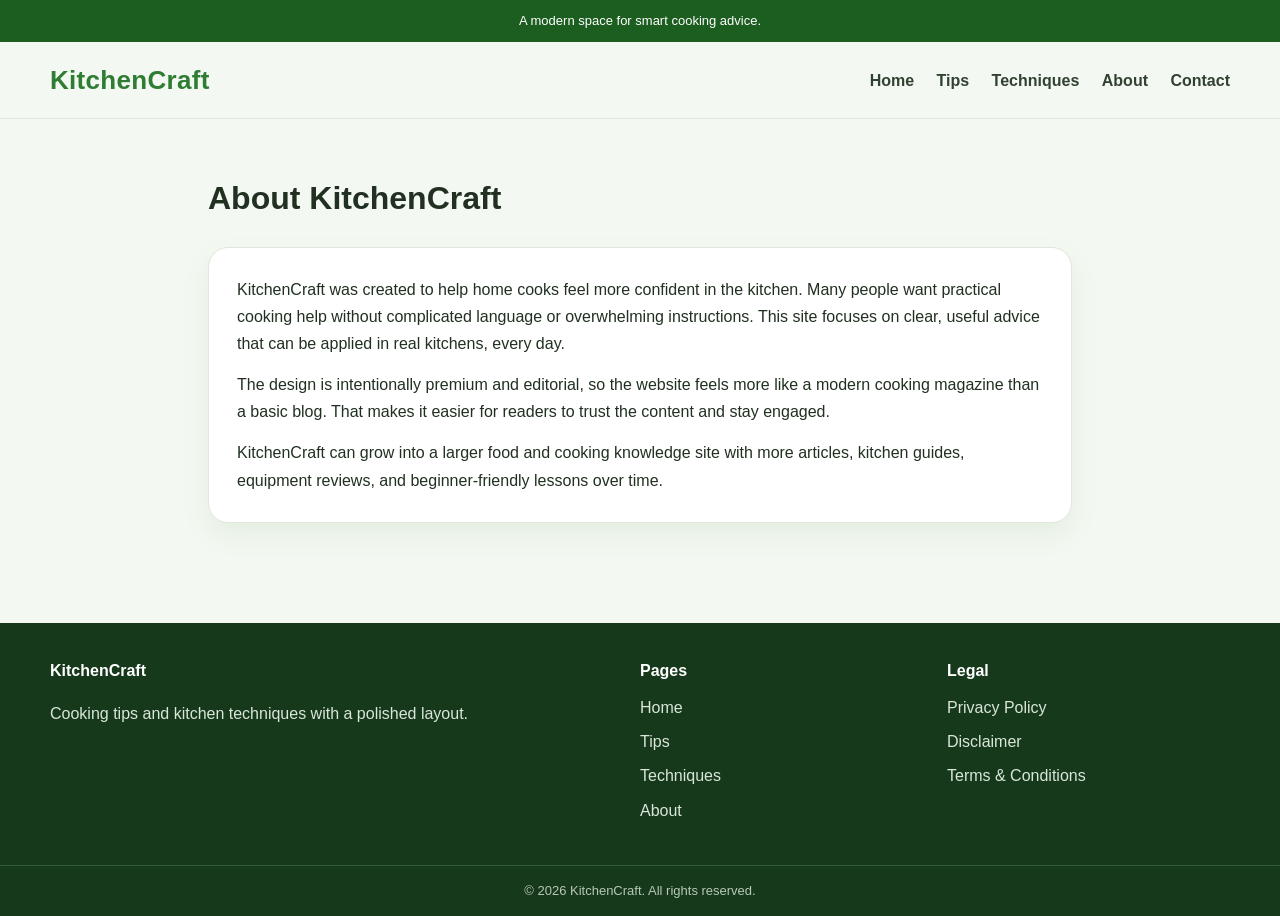
<file: public/about.html>
<!DOCTYPE html>
<html lang="en">
<head>
  <meta charset="UTF-8" />
  <meta name="viewport" content="width=device-width, initial-scale=1.0" />
  <title>About | KitchenCraft</title>
  <meta name="description" content="Learn more about KitchenCraft and our mission to share useful cooking advice." />
  <meta name="robots" content="index, follow" />
  <link rel="canonical" href="https://example.com/about.html" />
  <link rel="stylesheet" href="assets/css/style.css" />
</head>
<body>
  <div class="topbar">A modern space for smart cooking advice.</div>

  <header>
    <div class="container nav">
      <a class="logo" href="/">KitchenCraft</a>
      <nav class="menu">
        <a href="/">Home</a>
        <a href="tips.html">Tips</a>
        <a href="techniques.html">Techniques</a>
        <a href="about.html">About</a>
        <a href="contact.html">Contact</a>
      </nav>
    </div>
  </header>

  <main class="page">
    <h1>About KitchenCraft</h1>
    <div class="content">
      <p>KitchenCraft was created to help home cooks feel more confident in the kitchen. Many people want practical cooking help without complicated language or overwhelming instructions. This site focuses on clear, useful advice that can be applied in real kitchens, every day.</p>
      <p>The design is intentionally premium and editorial, so the website feels more like a modern cooking magazine than a basic blog. That makes it easier for readers to trust the content and stay engaged.</p>
      <p>KitchenCraft can grow into a larger food and cooking knowledge site with more articles, kitchen guides, equipment reviews, and beginner-friendly lessons over time.</p>
    </div>
  </main>

  <footer>
    <div class="container footer-grid">
      <div>
        <h4>KitchenCraft</h4>
        <p>Cooking tips and kitchen techniques with a polished layout.</p>
      </div>
      <div>
        <h4>Pages</h4>
        <a href="/">Home</a>
        <a href="tips.html">Tips</a>
        <a href="techniques.html">Techniques</a>
        <a href="about.html">About</a>
      </div>
      <div>
        <h4>Legal</h4>
        <a href="privacy-policy.html">Privacy Policy</a>
        <a href="disclaimer.html">Disclaimer</a>
        <a href="terms.html">Terms & Conditions</a>
      </div>
    </div>
    <div class="copyright">© 2026 KitchenCraft. All rights reserved.</div>
  </footer>
</body>
</html>
</file>
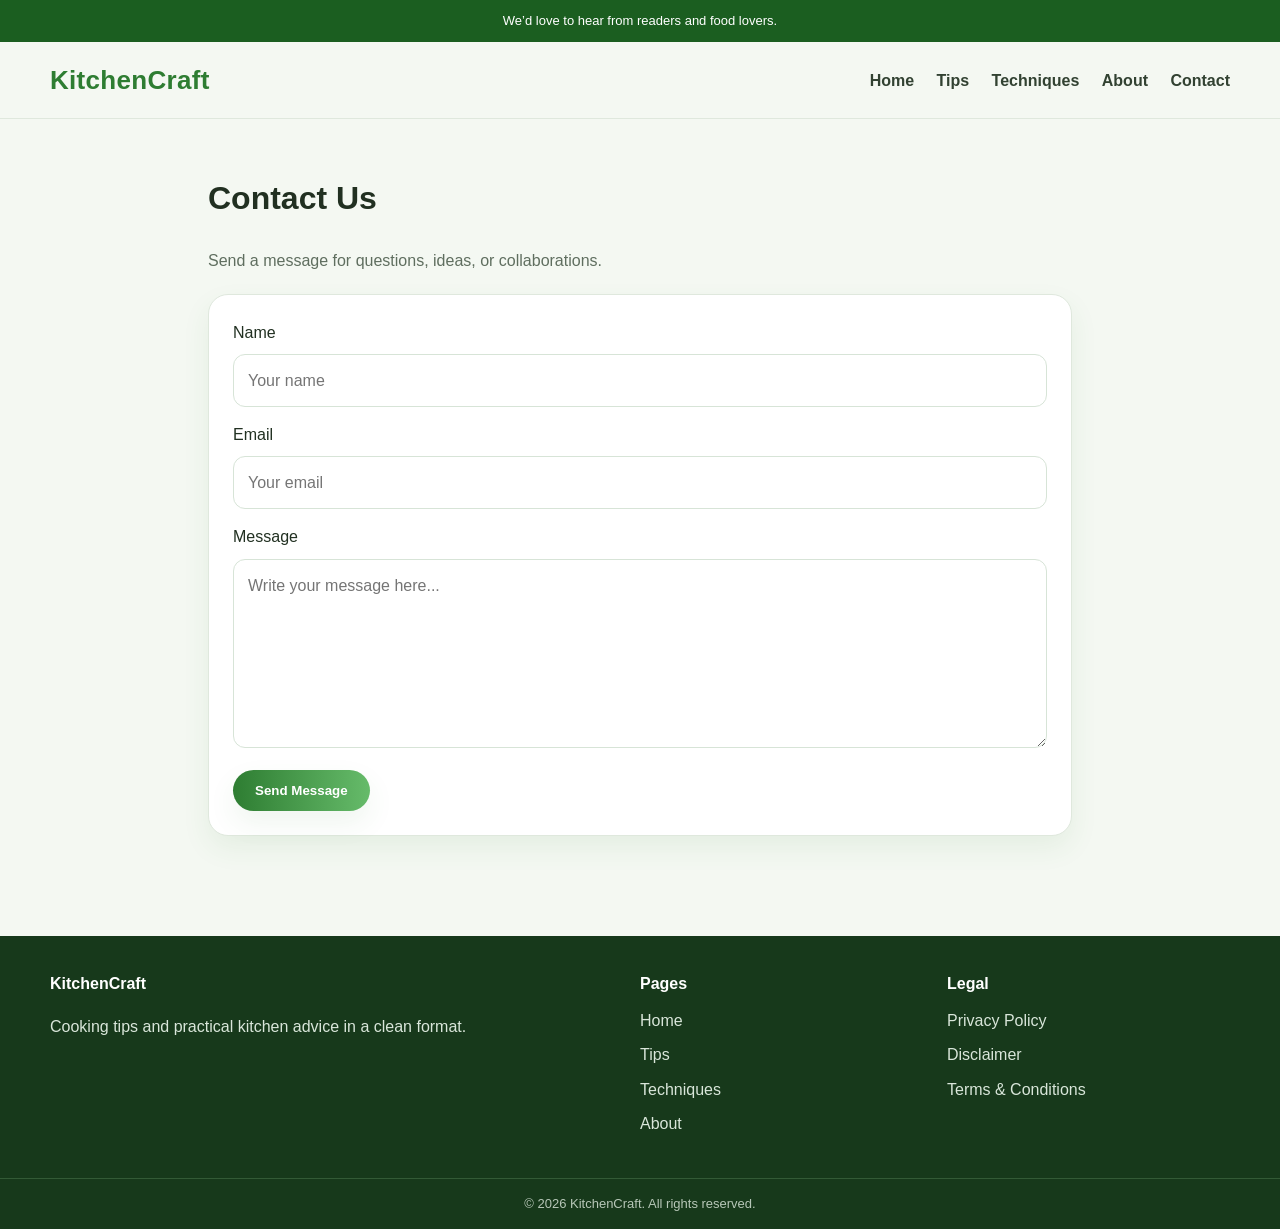
<file: public/contact.html>
<!DOCTYPE html>
<html lang="en">
<head>
  <meta charset="UTF-8" />
  <meta name="viewport" content="width=device-width, initial-scale=1.0" />
  <title>Contact | KitchenCraft</title>
  <meta name="description" content="Contact KitchenCraft for cooking questions, article ideas, or partnership requests." />
  <meta name="robots" content="index, follow" />
  <link rel="canonical" href="https://example.com/contact.html" />
  <link rel="stylesheet" href="assets/css/style.css" />
</head>
<body>
  <div class="topbar">We’d love to hear from readers and food lovers.</div>

  <header>
    <div class="container nav">
      <a class="logo" href="/">KitchenCraft</a>
      <nav class="menu">
        <a href="/">Home</a>
        <a href="tips.html">Tips</a>
        <a href="techniques.html">Techniques</a>
        <a href="about.html">About</a>
        <a href="contact.html">Contact</a>
      </nav>
    </div>
  </header>

  <main class="page">
    <h1>Contact Us</h1>
    <p class="sub">Send a message for questions, ideas, or collaborations.</p>

    <form>
      <label>Name</label>
      <input type="text" placeholder="Your name" />

      <label>Email</label>
      <input type="email" placeholder="Your email" />

      <label>Message</label>
      <textarea rows="6" placeholder="Write your message here..."></textarea>

      <button class="btn" type="submit">Send Message</button>
    </form>
  </main>

  <footer>
    <div class="container footer-grid">
      <div>
        <h4>KitchenCraft</h4>
        <p>Cooking tips and practical kitchen advice in a clean format.</p>
      </div>
      <div>
        <h4>Pages</h4>
        <a href="/">Home</a>
        <a href="tips.html">Tips</a>
        <a href="techniques.html">Techniques</a>
        <a href="about.html">About</a>
      </div>
      <div>
        <h4>Legal</h4>
        <a href="privacy-policy.html">Privacy Policy</a>
        <a href="disclaimer.html">Disclaimer</a>
        <a href="terms.html">Terms & Conditions</a>
      </div>
    </div>
    <div class="copyright">© 2026 KitchenCraft. All rights reserved.</div>
  </footer>
</body>
</html>
</file>
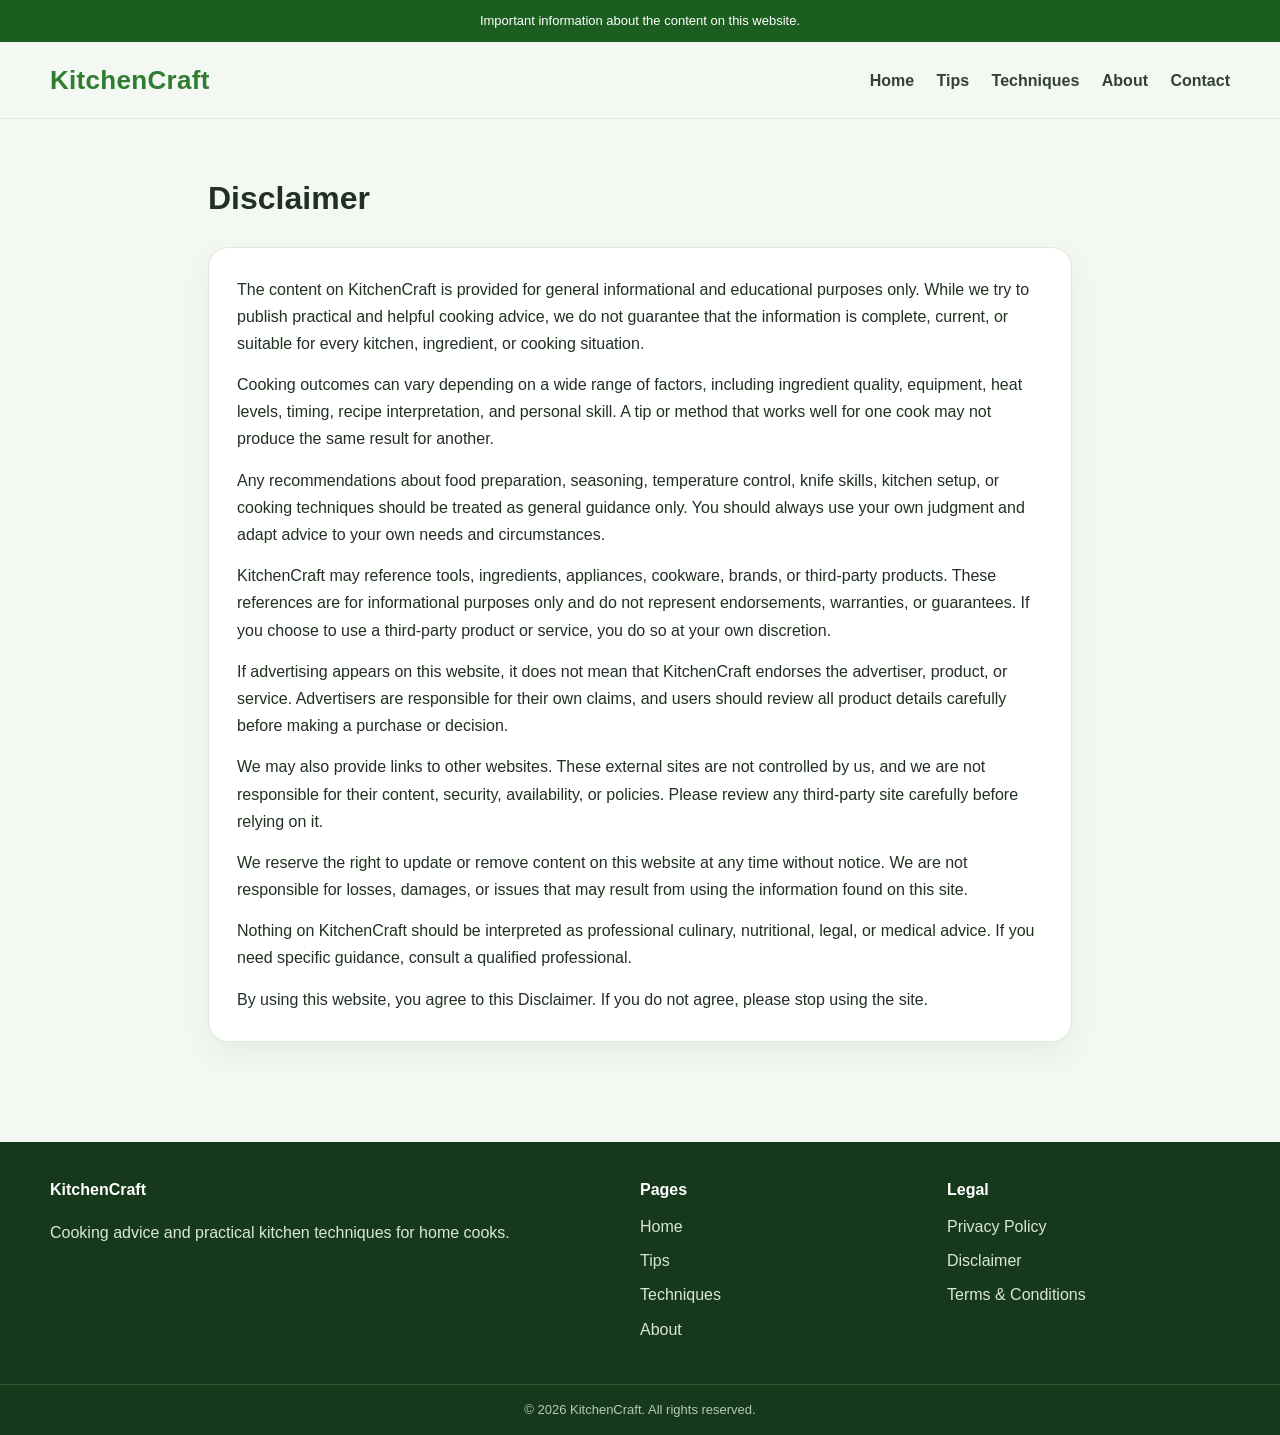
<file: public/disclaimer.html>
<!DOCTYPE html>
<html lang="en">
<head>
  <meta charset="UTF-8" />
  <meta name="viewport" content="width=device-width, initial-scale=1.0" />
  <title>Disclaimer | KitchenCraft</title>
  <meta name="description" content="Read the KitchenCraft Disclaimer for cooking information, technique guidance, and external links." />
  <meta name="robots" content="index, follow" />
  <link rel="canonical" href="https://example.com/disclaimer.html" />
  <link rel="stylesheet" href="assets/css/style.css" />
</head>
<body>
  <div class="topbar">Important information about the content on this website.</div>

  <header>
    <div class="container nav">
      <a class="logo" href="/">KitchenCraft</a>
      <nav class="menu">
        <a href="/">Home</a>
        <a href="tips.html">Tips</a>
        <a href="techniques.html">Techniques</a>
        <a href="about.html">About</a>
        <a href="contact.html">Contact</a>
      </nav>
    </div>
  </header>

  <main class="page">
    <h1>Disclaimer</h1>
    <div class="content">
      <p>The content on KitchenCraft is provided for general informational and educational purposes only. While we try to publish practical and helpful cooking advice, we do not guarantee that the information is complete, current, or suitable for every kitchen, ingredient, or cooking situation.</p>
      <p>Cooking outcomes can vary depending on a wide range of factors, including ingredient quality, equipment, heat levels, timing, recipe interpretation, and personal skill. A tip or method that works well for one cook may not produce the same result for another.</p>
      <p>Any recommendations about food preparation, seasoning, temperature control, knife skills, kitchen setup, or cooking techniques should be treated as general guidance only. You should always use your own judgment and adapt advice to your own needs and circumstances.</p>
      <p>KitchenCraft may reference tools, ingredients, appliances, cookware, brands, or third-party products. These references are for informational purposes only and do not represent endorsements, warranties, or guarantees. If you choose to use a third-party product or service, you do so at your own discretion.</p>
      <p>If advertising appears on this website, it does not mean that KitchenCraft endorses the advertiser, product, or service. Advertisers are responsible for their own claims, and users should review all product details carefully before making a purchase or decision.</p>
      <p>We may also provide links to other websites. These external sites are not controlled by us, and we are not responsible for their content, security, availability, or policies. Please review any third-party site carefully before relying on it.</p>
      <p>We reserve the right to update or remove content on this website at any time without notice. We are not responsible for losses, damages, or issues that may result from using the information found on this site.</p>
      <p>Nothing on KitchenCraft should be interpreted as professional culinary, nutritional, legal, or medical advice. If you need specific guidance, consult a qualified professional.</p>
      <p>By using this website, you agree to this Disclaimer. If you do not agree, please stop using the site.</p>
    </div>
  </main>

  <footer>
    <div class="container footer-grid">
      <div>
        <h4>KitchenCraft</h4>
        <p>Cooking advice and practical kitchen techniques for home cooks.</p>
      </div>
      <div>
        <h4>Pages</h4>
        <a href="/">Home</a>
        <a href="tips.html">Tips</a>
        <a href="techniques.html">Techniques</a>
        <a href="about.html">About</a>
      </div>
      <div>
        <h4>Legal</h4>
        <a href="privacy-policy.html">Privacy Policy</a>
        <a href="disclaimer.html">Disclaimer</a>
        <a href="terms.html">Terms & Conditions</a>
      </div>
    </div>
    <div class="copyright">© 2026 KitchenCraft. All rights reserved.</div>
  </footer>
</body>
</html>
</file>
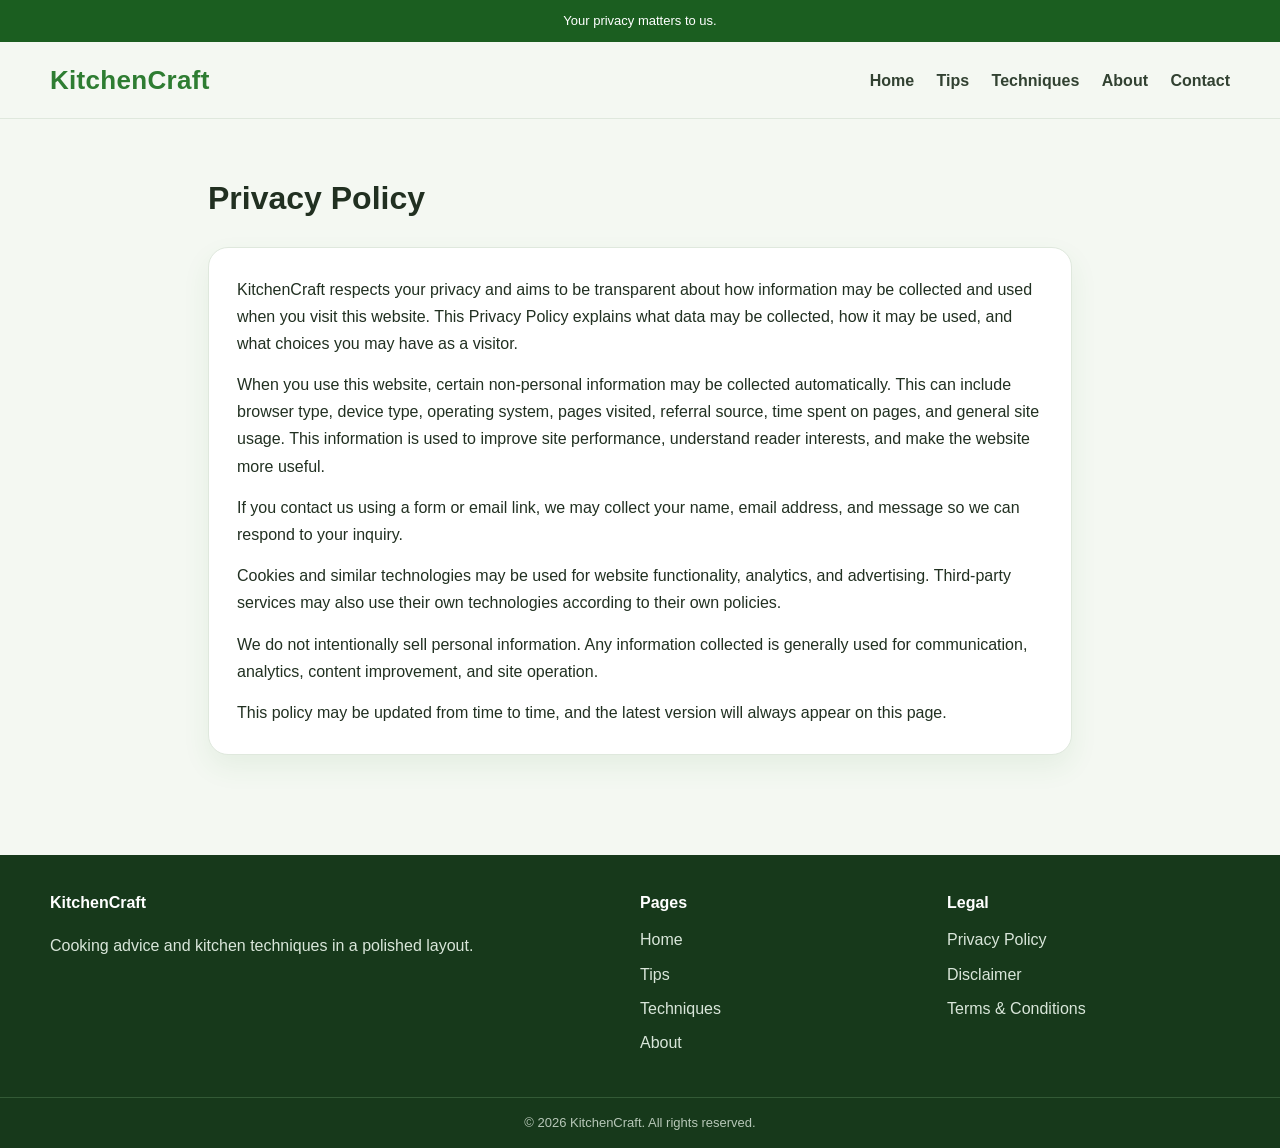
<file: public/privacy-policy.html>
<!DOCTYPE html>
<html lang="en">
<head>
  <meta charset="UTF-8" />
  <meta name="viewport" content="width=device-width, initial-scale=1.0" />
  <title>Privacy Policy | KitchenCraft</title>
  <meta name="description" content="Read the KitchenCraft Privacy Policy to understand how visitor information is collected and used." />
  <meta name="robots" content="index, follow" />
  <link rel="canonical" href="https://example.com/privacy-policy.html" />
  <link rel="stylesheet" href="assets/css/style.css" />
</head>
<body>
  <div class="topbar">Your privacy matters to us.</div>

  <header>
    <div class="container nav">
      <a class="logo" href="/">KitchenCraft</a>
      <nav class="menu">
        <a href="/">Home</a>
        <a href="tips.html">Tips</a>
        <a href="techniques.html">Techniques</a>
        <a href="about.html">About</a>
        <a href="contact.html">Contact</a>
      </nav>
    </div>
  </header>

  <main class="page">
    <h1>Privacy Policy</h1>
    <div class="content">
      <p>KitchenCraft respects your privacy and aims to be transparent about how information may be collected and used when you visit this website. This Privacy Policy explains what data may be collected, how it may be used, and what choices you may have as a visitor.</p>
      <p>When you use this website, certain non-personal information may be collected automatically. This can include browser type, device type, operating system, pages visited, referral source, time spent on pages, and general site usage. This information is used to improve site performance, understand reader interests, and make the website more useful.</p>
      <p>If you contact us using a form or email link, we may collect your name, email address, and message so we can respond to your inquiry.</p>
      <p>Cookies and similar technologies may be used for website functionality, analytics, and advertising. Third-party services may also use their own technologies according to their own policies.</p>
      <p>We do not intentionally sell personal information. Any information collected is generally used for communication, analytics, content improvement, and site operation.</p>
      <p>This policy may be updated from time to time, and the latest version will always appear on this page.</p>
    </div>
  </main>

  <footer>
    <div class="container footer-grid">
      <div>
        <h4>KitchenCraft</h4>
        <p>Cooking advice and kitchen techniques in a polished layout.</p>
      </div>
      <div>
        <h4>Pages</h4>
        <a href="/">Home</a>
        <a href="tips.html">Tips</a>
        <a href="techniques.html">Techniques</a>
        <a href="about.html">About</a>
      </div>
      <div>
        <h4>Legal</h4>
        <a href="privacy-policy.html">Privacy Policy</a>
        <a href="disclaimer.html">Disclaimer</a>
        <a href="terms.html">Terms & Conditions</a>
      </div>
    </div>
    <div class="copyright">© 2026 KitchenCraft. All rights reserved.</div>
  </footer>
</body>
</html>
</file>
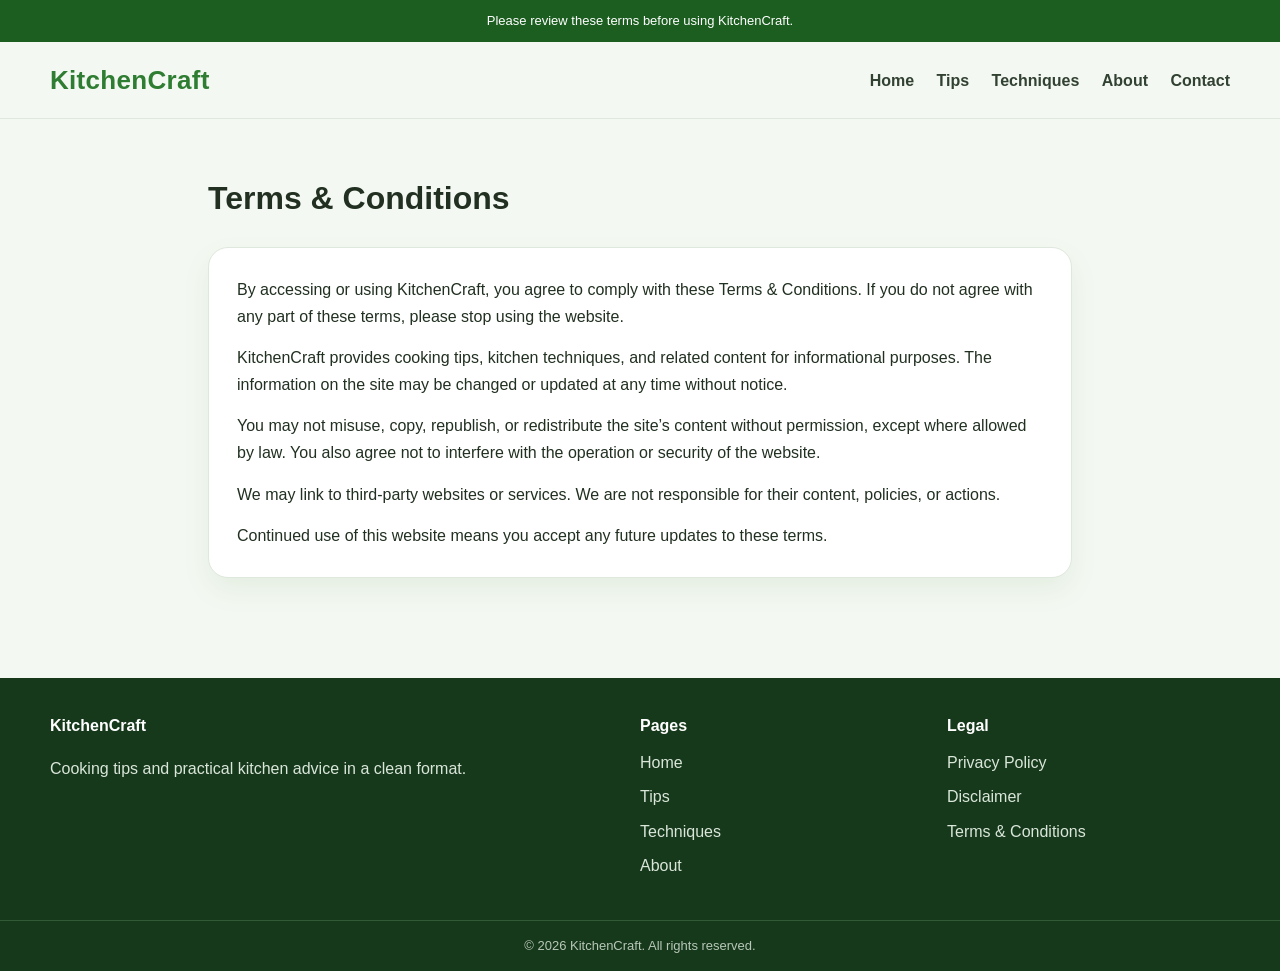
<file: public/terms.html>
<!DOCTYPE html>
<html lang="en">
<head>
  <meta charset="UTF-8" />
  <meta name="viewport" content="width=device-width, initial-scale=1.0" />
  <title>Terms & Conditions | KitchenCraft</title>
  <meta name="description" content="Read the KitchenCraft Terms & Conditions for website use, content rules, external links, and user responsibilities." />
  <meta name="robots" content="index, follow" />
  <link rel="canonical" href="https://example.com/terms.html" />
  <link rel="stylesheet" href="assets/css/style.css" />
</head>
<body>
  <div class="topbar">Please review these terms before using KitchenCraft.</div>

  <header>
    <div class="container nav">
      <a class="logo" href="/">KitchenCraft</a>
      <nav class="menu">
        <a href="/">Home</a>
        <a href="tips.html">Tips</a>
        <a href="techniques.html">Techniques</a>
        <a href="about.html">About</a>
        <a href="contact.html">Contact</a>
      </nav>
    </div>
  </header>

  <main class="page">
    <h1>Terms & Conditions</h1>
    <div class="content">
      <p>By accessing or using KitchenCraft, you agree to comply with these Terms & Conditions. If you do not agree with any part of these terms, please stop using the website.</p>
      <p>KitchenCraft provides cooking tips, kitchen techniques, and related content for informational purposes. The information on the site may be changed or updated at any time without notice.</p>
      <p>You may not misuse, copy, republish, or redistribute the site’s content without permission, except where allowed by law. You also agree not to interfere with the operation or security of the website.</p>
      <p>We may link to third-party websites or services. We are not responsible for their content, policies, or actions.</p>
      <p>Continued use of this website means you accept any future updates to these terms.</p>
    </div>
  </main>

  <footer>
    <div class="container footer-grid">
      <div>
        <h4>KitchenCraft</h4>
        <p>Cooking tips and practical kitchen advice in a clean format.</p>
      </div>
      <div>
        <h4>Pages</h4>
        <a href="/">Home</a>
        <a href="tips.html">Tips</a>
        <a href="techniques.html">Techniques</a>
        <a href="about.html">About</a>
      </div>
      <div>
        <h4>Legal</h4>
        <a href="privacy-policy.html">Privacy Policy</a>
        <a href="disclaimer.html">Disclaimer</a>
        <a href="terms.html">Terms & Conditions</a>
      </div>
    </div>
    <div class="copyright">© 2026 KitchenCraft. All rights reserved.</div>
  </footer>
</body>
</html>
</file>
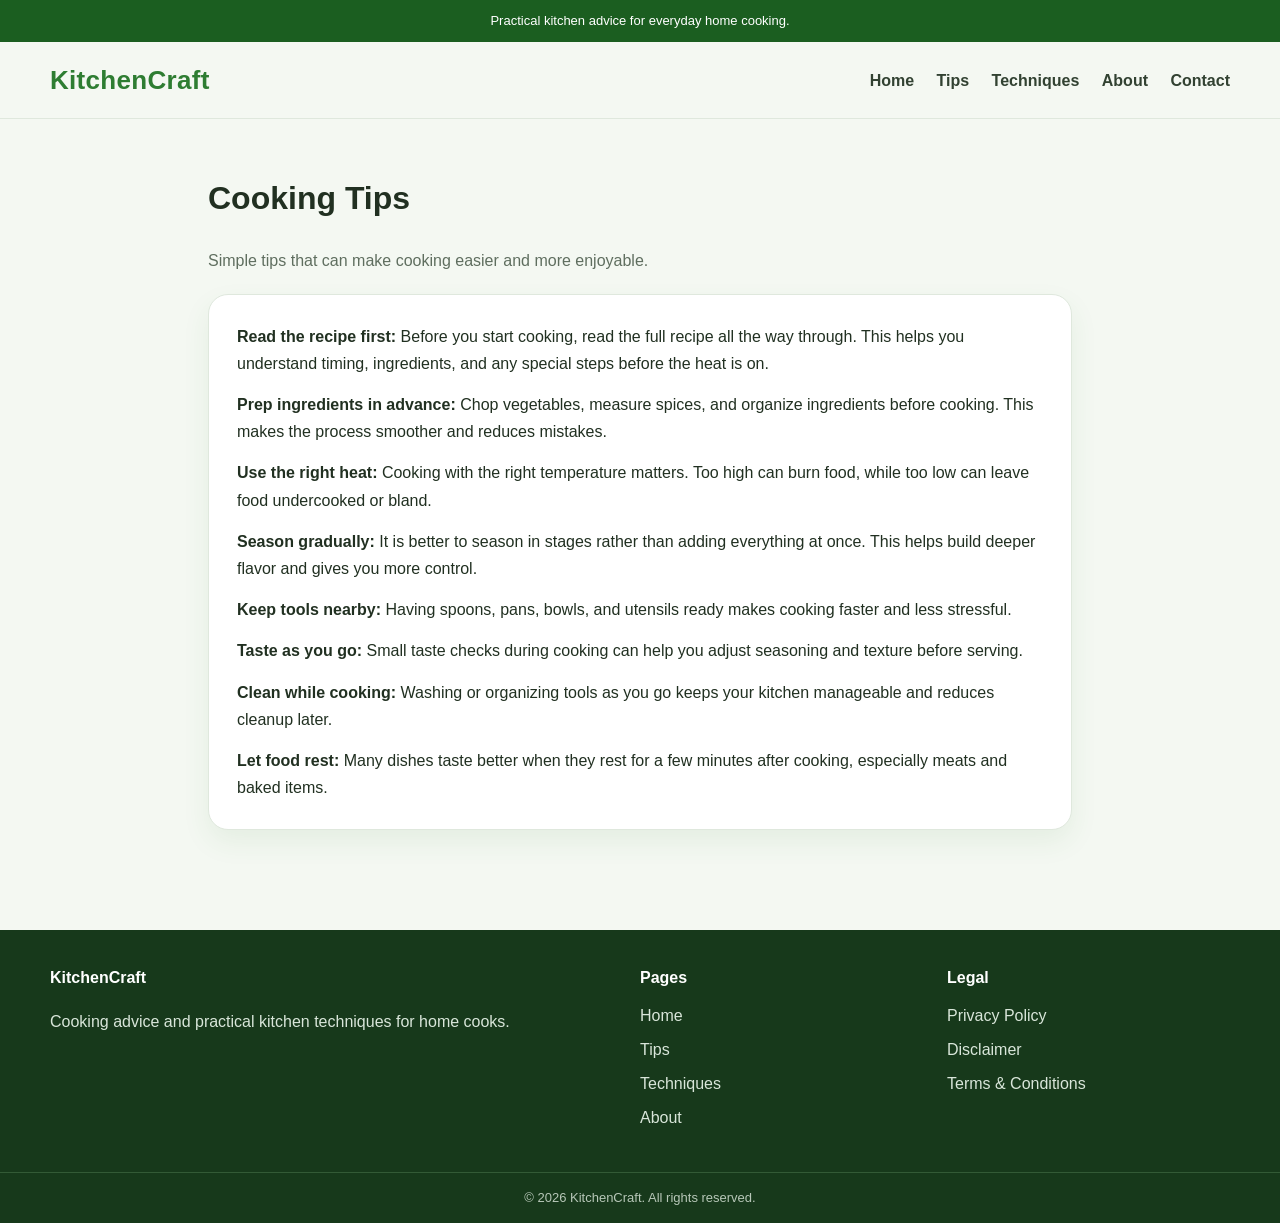
<file: public/tips.html>
<!DOCTYPE html>
<html lang="en">
<head>
  <meta charset="UTF-8" />
  <meta name="viewport" content="width=device-width, initial-scale=1.0" />
  <title>Cooking Tips | KitchenCraft</title>
  <meta name="description" content="Read useful cooking tips for better prep, timing, seasoning, and kitchen workflow." />
  <meta name="robots" content="index, follow" />
  <link rel="canonical" href="https://example.com/tips.html" />
  <link rel="stylesheet" href="assets/css/style.css" />
</head>
<body>
  <div class="topbar">Practical kitchen advice for everyday home cooking.</div>

  <header>
    <div class="container nav">
      <a class="logo" href="/">KitchenCraft</a>
      <nav class="menu">
        <a href="/">Home</a>
        <a href="tips.html">Tips</a>
        <a href="techniques.html">Techniques</a>
        <a href="about.html">About</a>
        <a href="contact.html">Contact</a>
      </nav>
    </div>
  </header>

  <main class="page">
    <h1>Cooking Tips</h1>
    <p class="sub">Simple tips that can make cooking easier and more enjoyable.</p>

    <div class="content">
      <p><strong>Read the recipe first:</strong> Before you start cooking, read the full recipe all the way through. This helps you understand timing, ingredients, and any special steps before the heat is on.</p>
      <p><strong>Prep ingredients in advance:</strong> Chop vegetables, measure spices, and organize ingredients before cooking. This makes the process smoother and reduces mistakes.</p>
      <p><strong>Use the right heat:</strong> Cooking with the right temperature matters. Too high can burn food, while too low can leave food undercooked or bland.</p>
      <p><strong>Season gradually:</strong> It is better to season in stages rather than adding everything at once. This helps build deeper flavor and gives you more control.</p>
      <p><strong>Keep tools nearby:</strong> Having spoons, pans, bowls, and utensils ready makes cooking faster and less stressful.</p>
      <p><strong>Taste as you go:</strong> Small taste checks during cooking can help you adjust seasoning and texture before serving.</p>
      <p><strong>Clean while cooking:</strong> Washing or organizing tools as you go keeps your kitchen manageable and reduces cleanup later.</p>
      <p><strong>Let food rest:</strong> Many dishes taste better when they rest for a few minutes after cooking, especially meats and baked items.</p>
    </div>
  </main>

  <footer>
    <div class="container footer-grid">
      <div>
        <h4>KitchenCraft</h4>
        <p>Cooking advice and practical kitchen techniques for home cooks.</p>
      </div>
      <div>
        <h4>Pages</h4>
        <a href="/">Home</a>
        <a href="tips.html">Tips</a>
        <a href="techniques.html">Techniques</a>
        <a href="about.html">About</a>
      </div>
      <div>
        <h4>Legal</h4>
        <a href="privacy-policy.html">Privacy Policy</a>
        <a href="disclaimer.html">Disclaimer</a>
        <a href="terms.html">Terms & Conditions</a>
      </div>
    </div>
    <div class="copyright">© 2026 KitchenCraft. All rights reserved.</div>
  </footer>
</body>
</html>
</file>
<file: public/assets/css/style.css>
:root{
  --bg:#f4f8f2;
  --surface:#ffffff;
  --text:#213021;
  --muted:#5f6e5f;
  --brand:#2e7d32;
  --brand2:#66bb6a;
  --accent:#b38b59;
  --border:#dfe8dd;
  --shadow:0 12px 28px rgba(46,125,50,.08);
  --radius:20px;
  --max:1180px;
}

*{box-sizing:border-box}
html{scroll-behavior:smooth}
body{
  margin:0;
  font-family:Inter, Arial, sans-serif;
  background:var(--bg);
  color:var(--text);
  line-height:1.7;
}
img{max-width:100%;display:block}
a{text-decoration:none;color:inherit}
.container{max-width:var(--max);margin:0 auto;padding:0 18px}

.topbar{
  background:#1b5e20;
  color:#fff;
  text-align:center;
  padding:10px 16px;
  font-size:13px;
}

header{
  position:sticky;
  top:0;
  z-index:100;
  background:rgba(244,248,242,.95);
  backdrop-filter:blur(10px);
  border-bottom:1px solid #dfe8dd;
}
.nav{
  display:flex;
  justify-content:space-between;
  align-items:center;
  padding:16px 0;
}
.logo{
  font-size:26px;
  font-weight:900;
  color:var(--brand);
  letter-spacing:.3px;
}
.menu a{
  margin-left:18px;
  font-weight:700;
  color:#324232;
}
.menu a:hover{color:var(--brand)}

.hero{
  display:grid;
  grid-template-columns:1.1fr .9fr;
  gap:26px;
  align-items:center;
  padding:42px 0 24px;
}
.hero h1{
  font-size:54px;
  line-height:1.05;
  margin:0 0 16px;
}
.hero p{
  font-size:18px;
  color:var(--muted);
  margin:0 0 22px;
}
.btn{
  display:inline-block;
  background:linear-gradient(90deg,var(--brand),var(--brand2));
  color:#fff;
  font-weight:800;
  border-radius:999px;
  padding:13px 22px;
  box-shadow:var(--shadow);
}
.btn:hover{opacity:.95}

.hero img{
  width:100%;
  height:540px;
  object-fit:cover;
  border-radius:var(--radius);
  box-shadow:var(--shadow);
}

.section{padding:34px 0}
.section h2{
  font-size:32px;
  margin:0 0 10px;
}
.sub{
  color:var(--muted);
  margin:0 0 20px;
}

.grid{
  display:grid;
  grid-template-columns:repeat(3,1fr);
  gap:20px;
}

.card{
  background:var(--surface);
  border:1px solid var(--border);
  border-radius:var(--radius);
  overflow:hidden;
  box-shadow:var(--shadow);
}
.card img{
  width:100%;
  height:240px;
  object-fit:cover;
}
.card .body{padding:16px}
.card h3{
  margin:0 0 8px;
  font-size:20px;
}
.card p{
  margin:0;
  color:var(--muted);
}

.content{
  background:var(--surface);
  border:1px solid var(--border);
  border-radius:var(--radius);
  padding:28px;
  box-shadow:var(--shadow);
}
.content p{margin:0 0 14px}
.content p:last-child{margin-bottom:0}

.page{
  max-width:900px;
  margin:auto;
  padding:30px 18px 60px;
}

form{
  background:var(--surface);
  border:1px solid var(--border);
  border-radius:var(--radius);
  padding:24px;
  box-shadow:var(--shadow);
}
input, textarea{
  width:100%;
  padding:12px 14px;
  border:1px solid #d7e4d7;
  border-radius:12px;
  margin:8px 0 14px;
  font:inherit;
}
button{
  border:none;
  cursor:pointer;
}

footer{
  margin-top:40px;
  background:#17391b;
  color:#d9e6da;
}
.footer-grid{
  display:grid;
  grid-template-columns:2fr 1fr 1fr;
  gap:24px;
  padding:34px 0;
}
.footer-grid h4{color:#fff;margin:0 0 10px}
.footer-grid a{
  display:block;
  margin:7px 0;
  color:#d9e6da;
}
.footer-grid a:hover{color:#fff}
.copyright{
  border-top:1px solid #335a36;
  padding:14px 0;
  text-align:center;
  font-size:13px;
  color:#b7c7b8;
}

@media(max-width:900px){
  .hero{grid-template-columns:1fr}
  .hero h1{font-size:38px}
  .hero img{height:360px}
  .grid{grid-template-columns:1fr}
  .footer-grid{grid-template-columns:1fr}
  .menu a{margin-left:12px}
}
</file>
